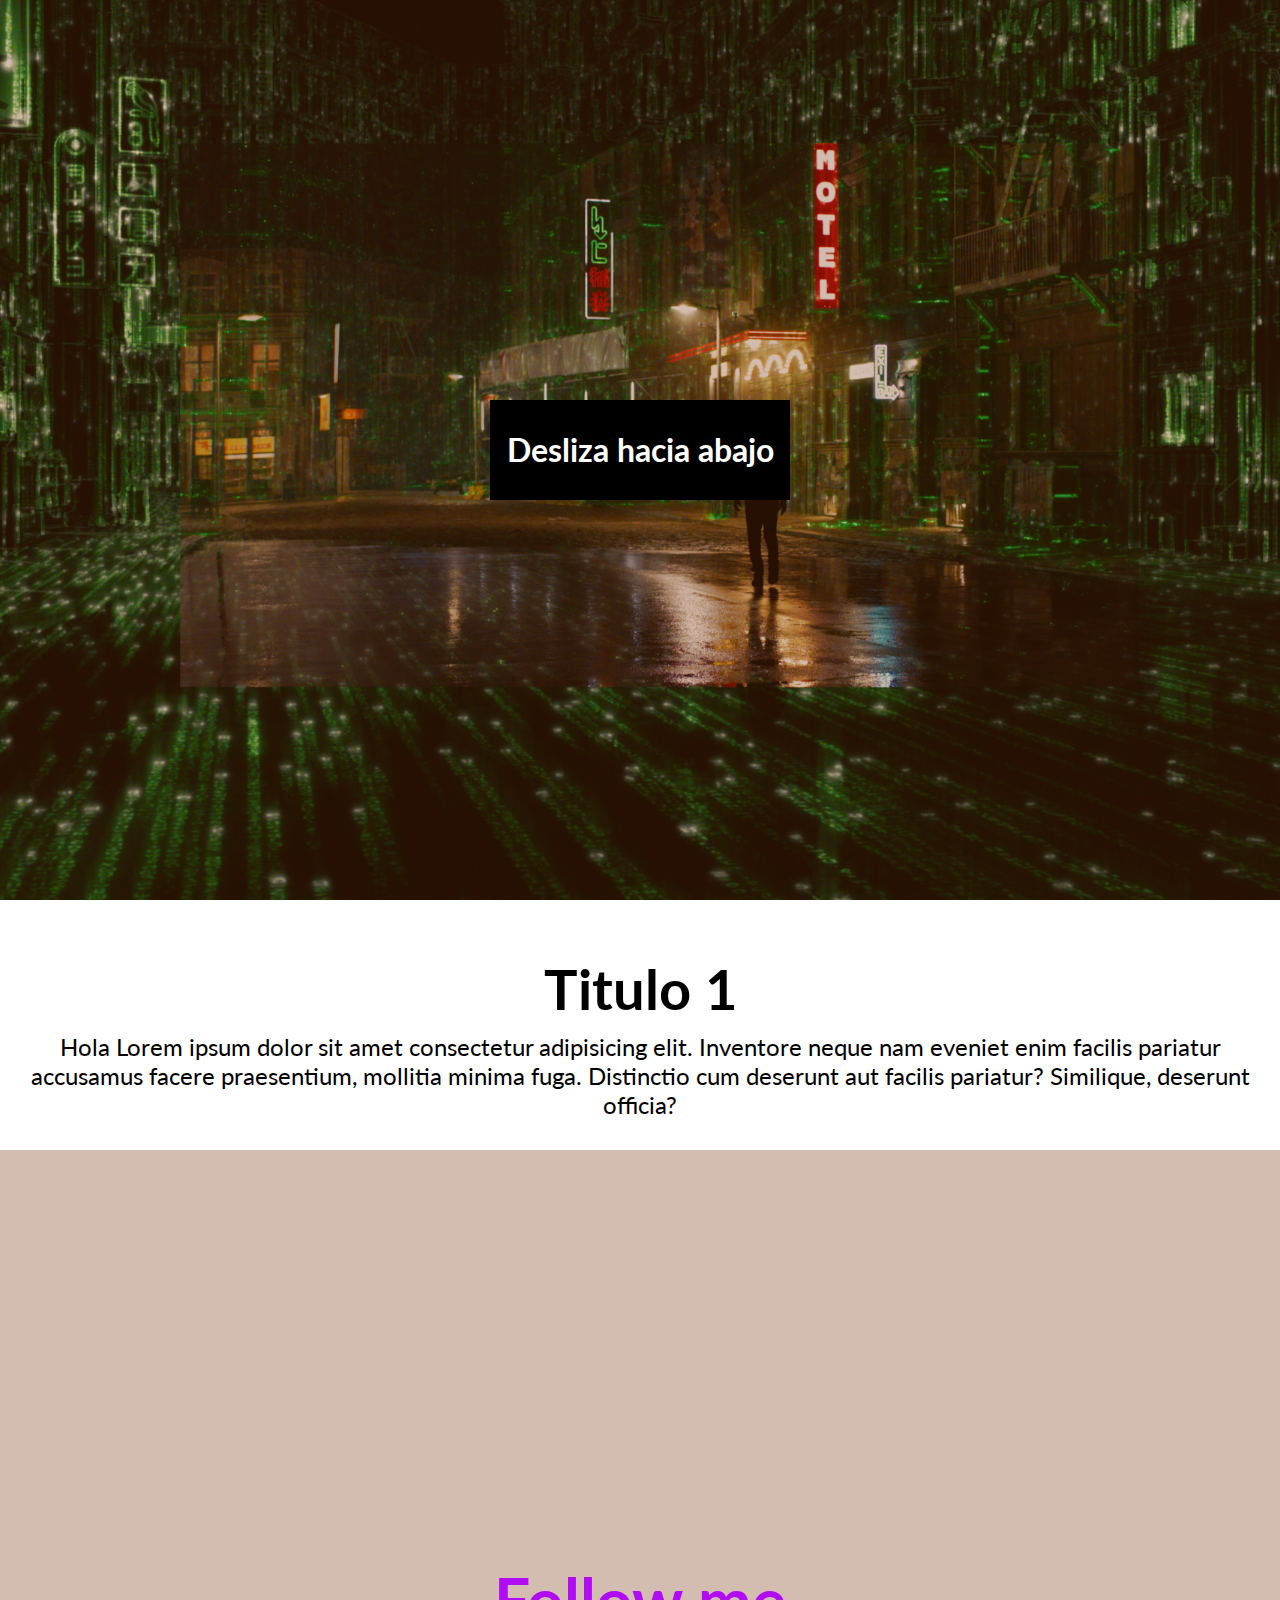
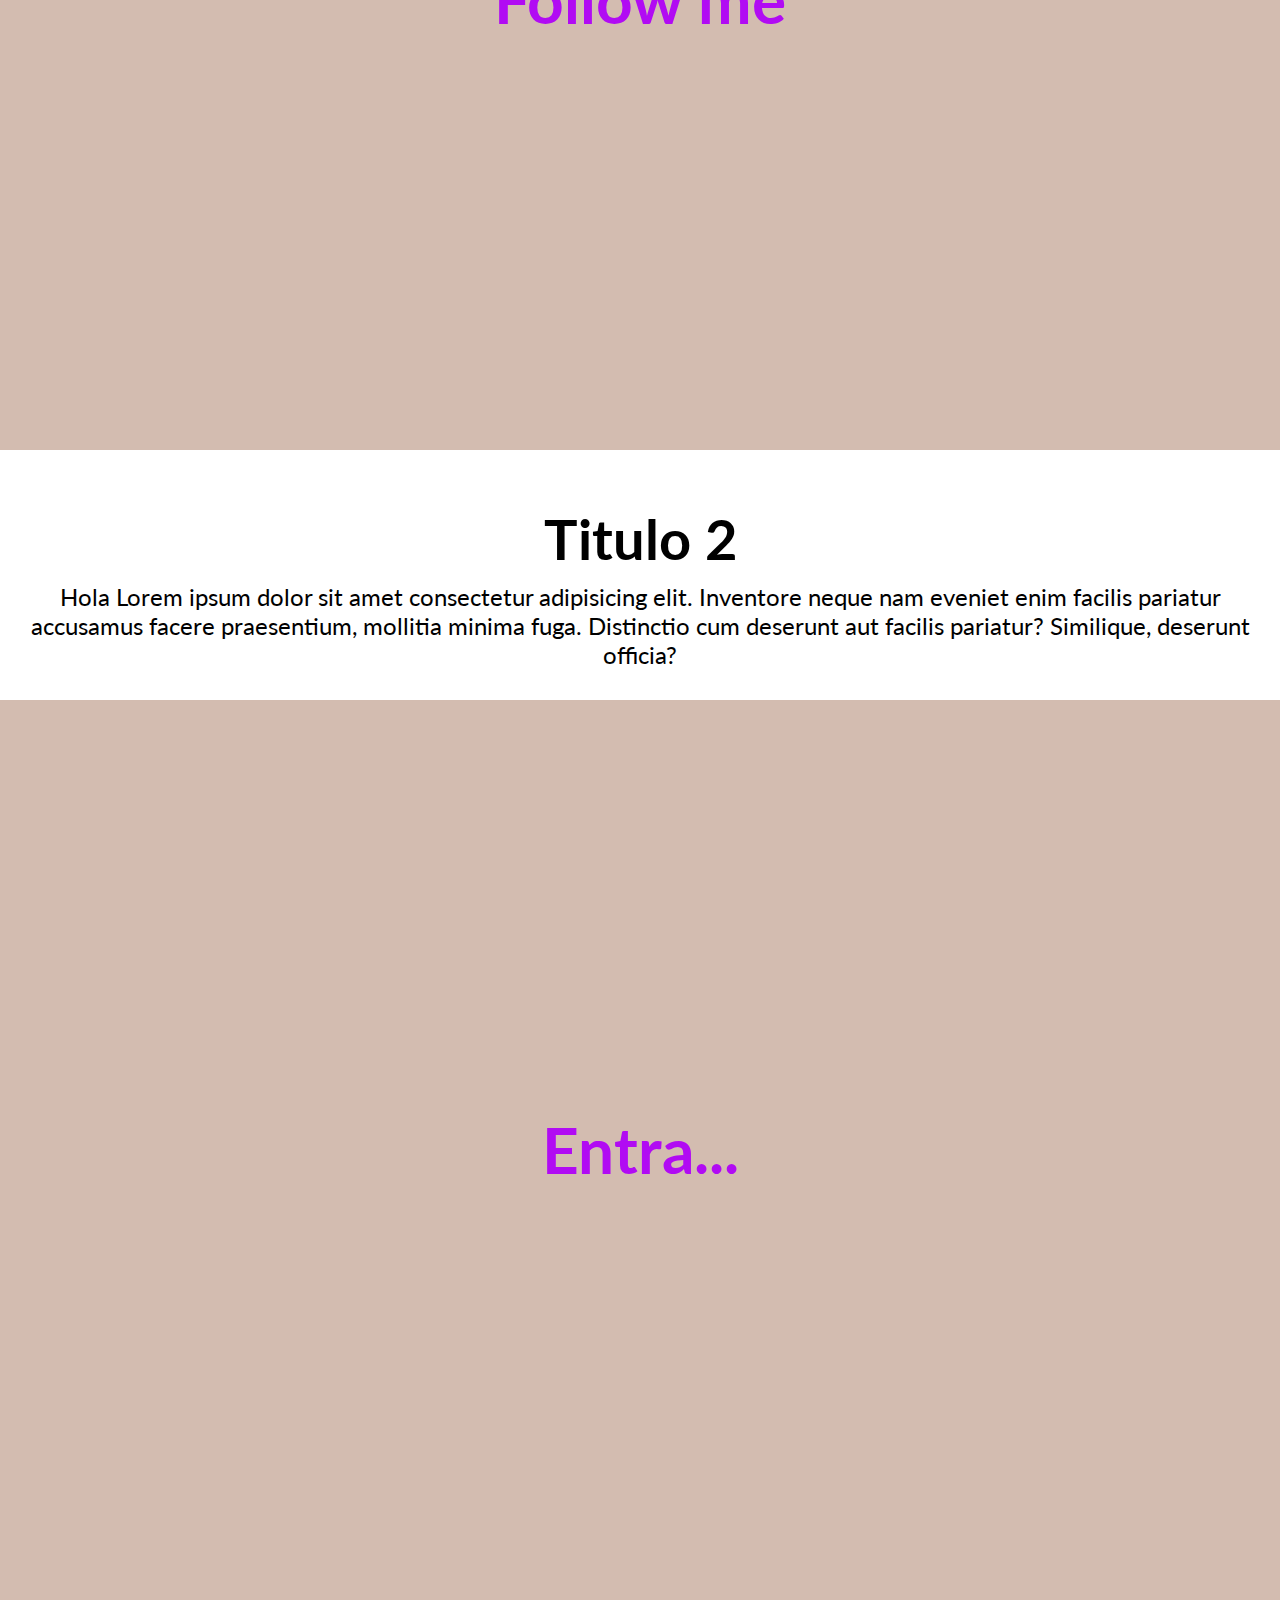
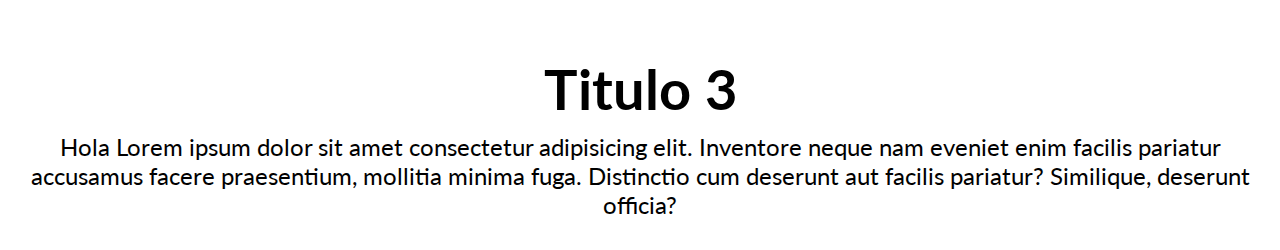
<file: index.html>
<!DOCTYPE html>
<html lang="es">
  <head>
    <meta charset="UTF-8" />
    <meta http-equiv="X-UA-Compatible" content="IE=edge" />
    <meta name="viewport" content="width=device-width, initial-scale=1.0" />
    <link rel="stylesheet" href="css/style.css" />
    <title>Landing Page</title>
  </head>
  <body>
    <section class="background hero">
      <div class="overlay"></div>
      <h1 class="background__title__hero">Desliza hacia abajo</h1>
    </section>
    <section class="texto">
      <h2 class="texto__titulo">Titulo 1</h2>
      <p class="texto__parrafo">
        Lorem ipsum dolor sit amet consectetur adipisicing elit. Inventore neque
        nam eveniet enim facilis pariatur accusamus facere praesentium, mollitia
        minima fuga. Distinctio cum deserunt aut facilis pariatur? Similique,
        deserunt officia?
      </p>
    </section>

    <section class="background fondo_1">
      <div class="overlay"></div>
      <h1 class="background__title__hero-fondo">Follow me</h1>
    </section>
    <section class="texto">
      <h2 class="texto__titulo">Titulo 2</h2>
      <p class="texto__parrafo">
        Lorem ipsum dolor sit amet consectetur adipisicing elit. Inventore neque
        nam eveniet enim facilis pariatur accusamus facere praesentium, mollitia
        minima fuga. Distinctio cum deserunt aut facilis pariatur? Similique,
        deserunt officia?
      </p>
    </section>

    <section class="background fondo_2">
      <div class="overlay"></div>
      <h1 class="background__title__hero-fondo">Entra...</h1>
    </section>
    <section class="texto">
      <h2 class="texto__titulo">Titulo 3</h2>
      <p class="texto__parrafo">
        Lorem ipsum dolor sit amet consectetur adipisicing elit. Inventore neque
        nam eveniet enim facilis pariatur accusamus facere praesentium, mollitia
        minima fuga. Distinctio cum deserunt aut facilis pariatur? Similique,
        deserunt officia?
      </p>
    </section>
  </body>
</html>
</file>
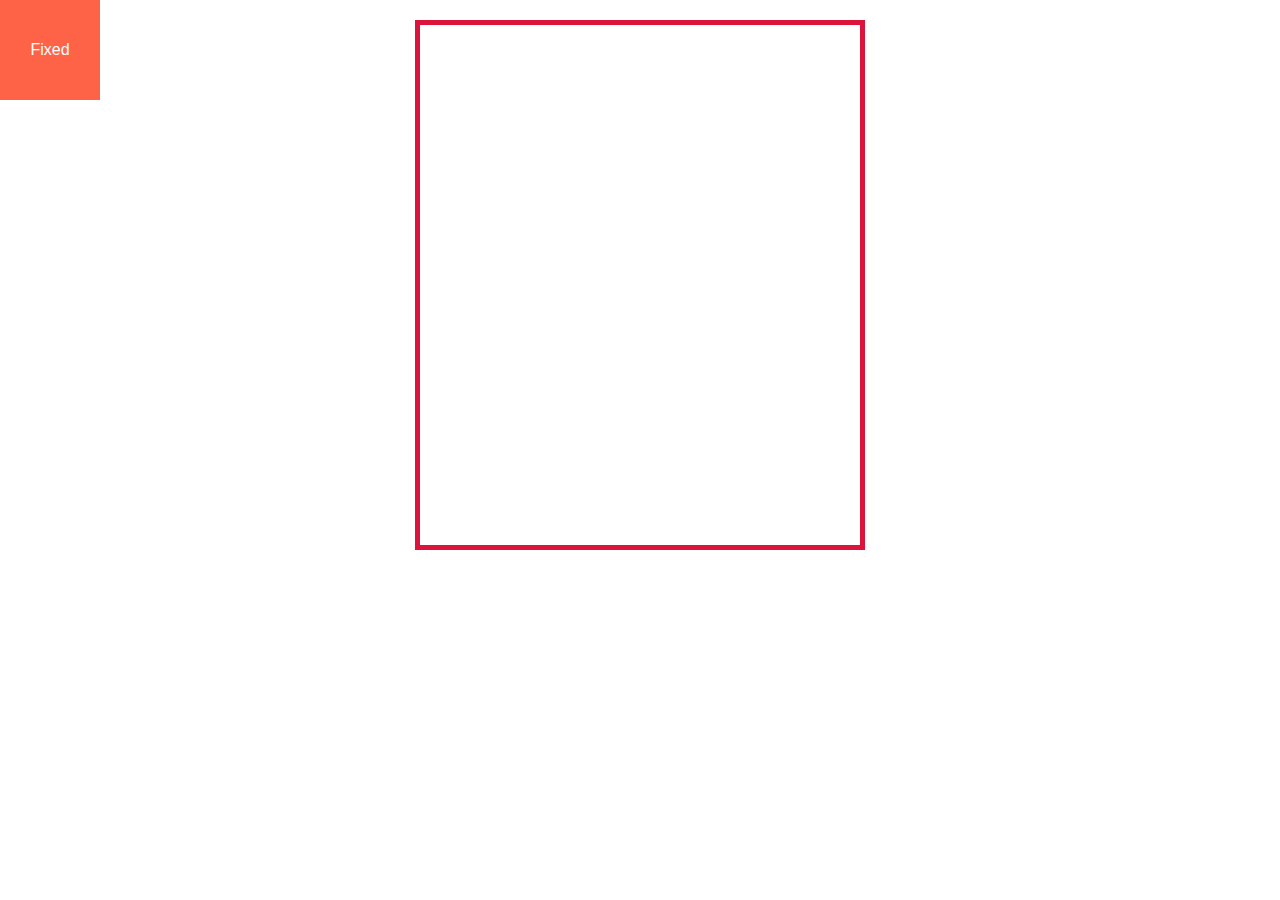
<file: posisionamiento.html>
<!DOCTYPE html>
<html lang="en">
<head>
    <meta charset="UTF-8">
    <meta http-equiv="X-UA-Compatible" content="IE=edge">
    <meta name="viewport" content="width=device-width, initial-scale=1.0">
    <link rel="stylesheet" href="css/position.css">
    <title>Position</title>
</head>
<body>
    <div class="container">
        <!-- <div class="box static">Static</div> -->
        <div class="box fixed">Fixed</div>
        <!-- <div class="box absolute">Absolute</div> -->
        <!-- <div class="box relative">Relative</div> -->
    </div>
</body>
</html>
</file>
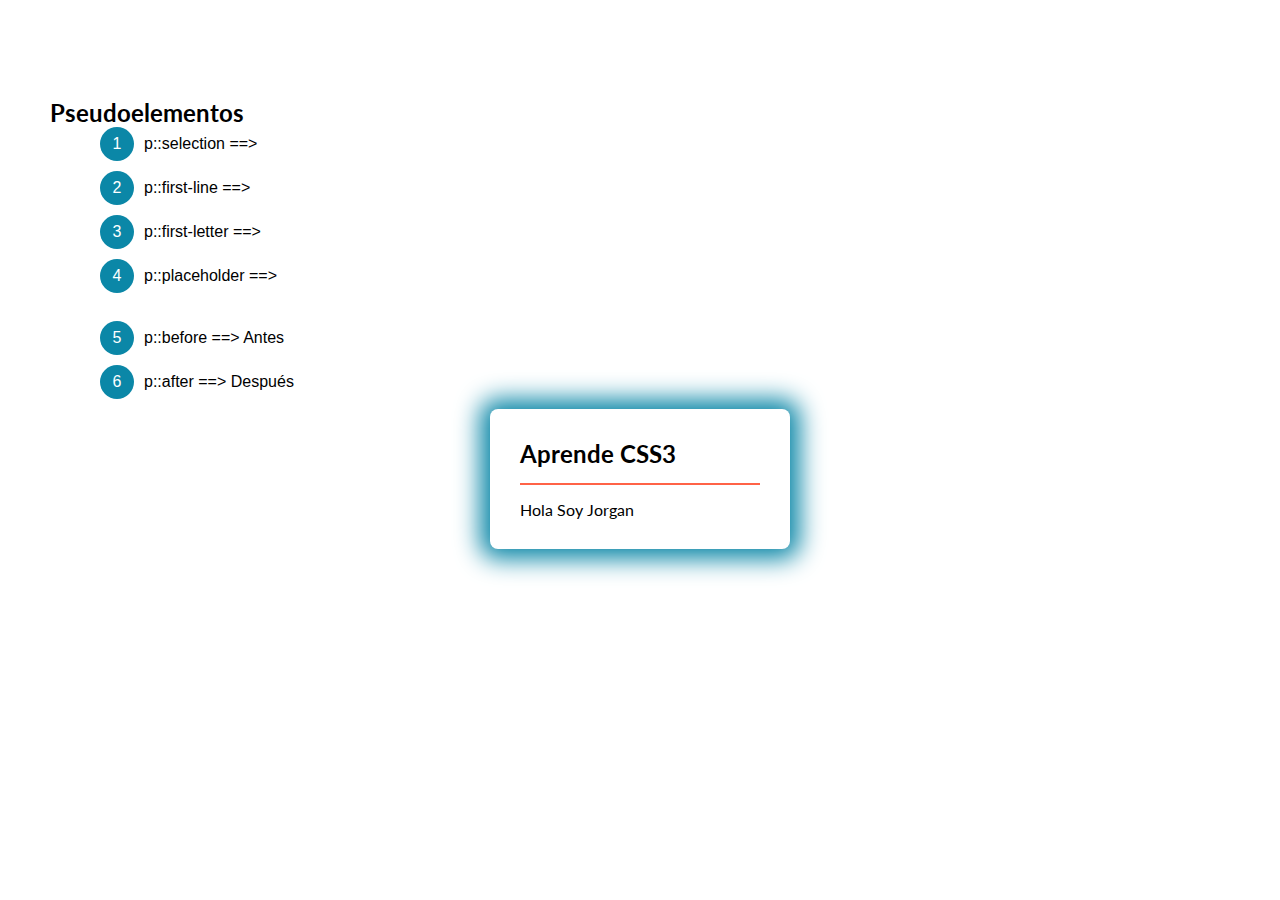
<file: pseduclases.html>
<!DOCTYPE html>
<html lang="en">
<head>
    <meta charset="UTF-8">
    <meta http-equiv="X-UA-Compatible" content="IE=edge">
    <meta name="viewport" content="width=device-width, initial-scale=1.0">
    <link rel="stylesheet" href="css/style.css">
    <title>Document</title>
</head>
<body>
    <div class="container">
        
       <!--  <h2>Pseudoclases</h2>
        <ul>
            <li>:link</li>
            <li>:visited</li>
            <li>:hover</li>
            <li>:active</li>
            <li>:target</li>
            <li>:focus</li>
            <li>:focus-within</li>
            <li>:not</li><br>
            <h3>Pseudoclases de tipo</h3>
            <li>:only-of-type => único en su tipo en su seccion</li>
            <li>:first-of-type => Selecciona el primer elemento de su tipo en su contenedor</li>
            <li>:last-of-type => Selecciona el último elemento de su tipo en su contenedor</li>
            <li>:nth-of-type(2) => Selecciona el elemento que quiero seleccionar</li>
            <li>:nth-of-type(2n) => Selecciona de dos en dos</li>
            <li>:nth-of-type(3n) => Selecciona de tres en tres</li>
            <li> *:nth-last-of-type(3n, even, odd, 2) => Seleciona desde abajo hacia arriba</li><br>
            <h3>Pseudoclases hijo (condicionales)</h3>
            <li>:only-child => Hijo único</li>
            <li>:first-child => Seleciona al primer hijo</li>
            <li>:last-child => Seleciona al último hijo</li>
            <li> *:nth-child(3n, even, odd, 2) => Seleciona al último hijo</li>
            <li> *:nth-last-child(3n, even, odd, 2) => Seleciona desde abajo hacia arriba</li>
        </ul> --><br><br>
        <h2>Pseudoelementos</h2>
        <ul>
            <li>p::selection ==> </li>
            <li>p::first-line ==> </li>
            <li>p::first-letter ==> </li>
            <li>p::placeholder ==> </li>
            <br>
            <li>p::before ==> Antes</li>
            <li>p::after ==> Después </li>
            
        </ul>
        <div class="box">
            <h2 class="box__title">Aprende CSS3</h2>
            <p class="box__description">
                Soy Jorgan
            </p>
           <!--  <input type="text" name="" id="" placeholder="Ingrese su nombre..."> -->
            
        </div>
    </div>
</body>
</html>
</file>
<file: css/style.css>
@import url('https://fonts.googleapis.com/css2?family=Lato:wght@300;400;700;900&display=swap');

* {
    margin    : 0;
    padding   : 0;
    box-sizing: border-box;
}

body {
    font-family: 'Lato', sans-serif;

}

.background {
    position             : relative;
    width                : 100%;
    height               : 100vh;
    background-repeat    : no-repeat;
    background-size      : cover;
    background-position  : center;
    background-attachment: fixed;
    padding              : 0.1px;
    z-index              : 1;
}

.overlay {
    width           : 100%;
    height          : 100vh;
    background-color: #722b0350;
    position        : absolute;
    z-index         : 2;
}

.hero {
    background-image: url(/images/hero.jpg);
}

.fondo_1 {
    background-image: url(/images/fondo1.jpg);
}

.fondo_2 {
    background-image: url(/images/fondo2.jpg);
}

.background__title__hero {
    background-color: black;
    color           : #FFF;
    width           : 300px;
    height          : 100px;
    text-align      : center;
    line-height     : 100px;
    margin-top      : calc(50vh - 50px);
    position        : relative;
    left            : calc(50% - 150px);
    z-index         : 3;
}

.background__title__hero-fondo {
    color      : rgb(177, 11, 243);
    text-align : center;
    line-height: 100px;
    margin-top : calc(50vh - 50px);
    font-size  : 4rem;
    position   : relative;
    z-index    : 3;
}

.texto {
    text-align: center;
    height    : 250px;
    padding   : 45px 30px;
}

.texto__titulo {
    font-size: 3.5em;
    padding  : 10px 0;
}

.texto__parrafo {
    font-size: 1.5em;
}

.background__title__fondos {
    font-size: 2.5rem;
}
ul{
    counter-reset:contador;
    font-family:Verdana, Geneva, Tahoma, sans-serif;
    margin-left: 50px;
}
.container{
    margin-top:60px;
    padding:0 50px;
}

.box{
    margin: auto;
    width: 300px;
    height: auto;
    background-color: rgb(255, 255, 255);
    color:rgb(0, 0, 0);
    padding:30px;
    border-radius: 8px;
    box-shadow: 0px 0px 25px 10px #0b87a7 ;
}
.box__title{
    border-bottom:2px solid tomato;
    padding-bottom: 15px;
    margin-bottom: 15px;
}
/* .box__description::selection{
    background: rgb(252, 252, 252);
    color: rgb(241, 10, 10);
}
.box__description::first-line{
    color: rgb(218, 20, 20);
    font-weight: 800;
    font-size: 28px;
}
.box__title::first-letter{
    color: #fff;
}
.box__description::first-letter{
    color: rgb(236, 20, 20);
}

input[type="text"]{
    margin-top:10px;
    height: 35px;
    background:red;
    color: #fff;
    outline: none;
    border: none;
    border-bottom: 2px solid #fff;
    padding:0 10px;
}
input[type="text"]::placeholder{
    color: #fff;
    
} */
p::before{
    content: "Hola ";
}
li{
    list-style: none;
    padding: 0;
    margin-bottom: 10px;
    
}
li::before{
    content:counter(contador);
    counter-increment:contador;
    background-color: #0b87a7;
    padding:2px;
    display:inline-block;
    width: 30px;
    height: 30px;
    line-height: 30px;
    border-radius: 50%;
    text-align: center;
    color: #fff;
    font-weight: 200;
    margin-right: 10px;

}
</file>
<file: css/position.css>
*{
    margin:0;
    padding:0;
    box-sizing: border-box;
}
.container{
    position:relative;
    border:5px solid crimson;
    width: 450px;
    height:530px;
    margin: 20px auto;
    font-family:Verdana, Geneva, Tahoma, sans-serif;
}
.box{
    width:100px;
    height: 100px;
    background:rgb(54, 135, 201);
    margin-top: 10px;
    margin-left:20px;
    text-align: center;
    line-height:100px;
    color:#fff;
}
.static{
    position:static;
}
.relative{
    position:relative;
    background:crimson;
    /* top:30px; */
    /* z-index:30; */
}
.absolute{
    background:purple;
    position:absolute;
    top:0;
    right: 0;
    margin:0;
    /* top:30%;
    left:40px;
    z-index:10; */
}
.fixed{
    background:tomato;    
    top:50%;
    top:0;
    left: 0;
    margin:0;
    position:fixed;
    /* z-index:20; */
}
</file>
